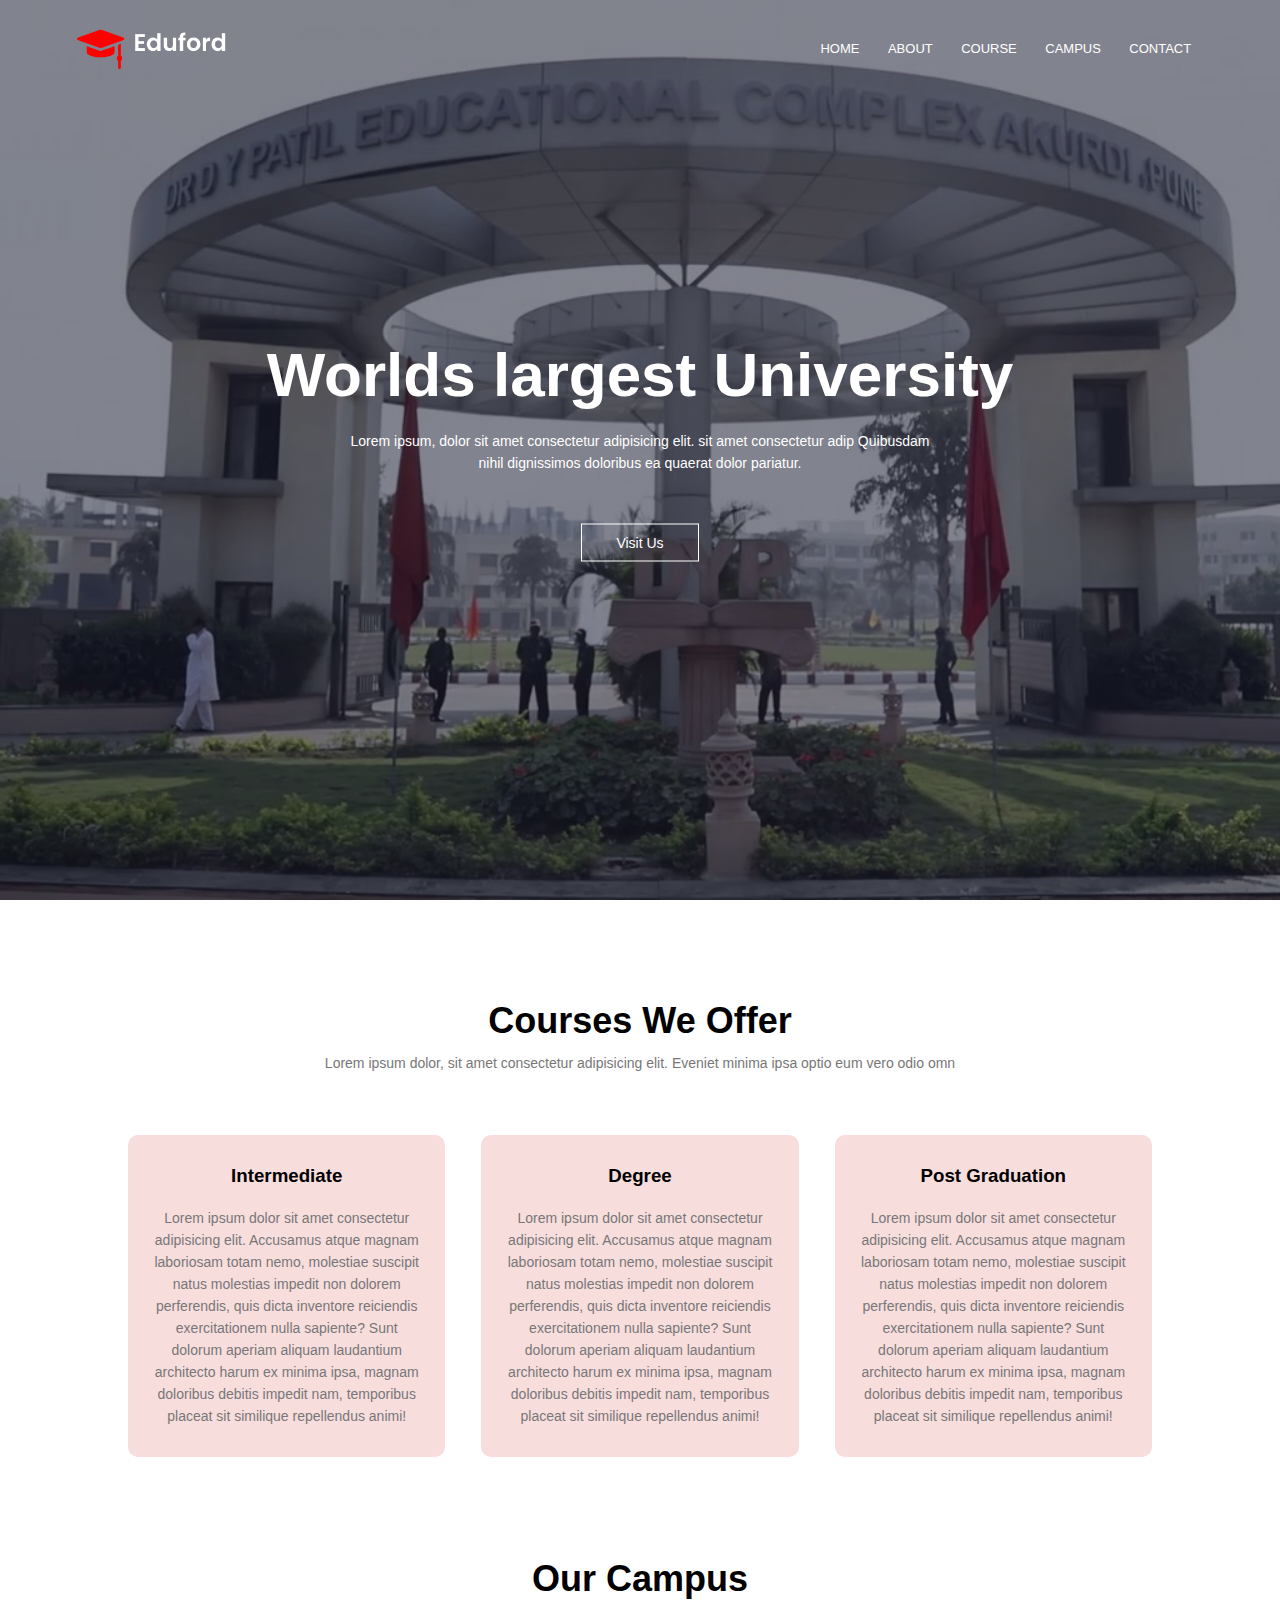
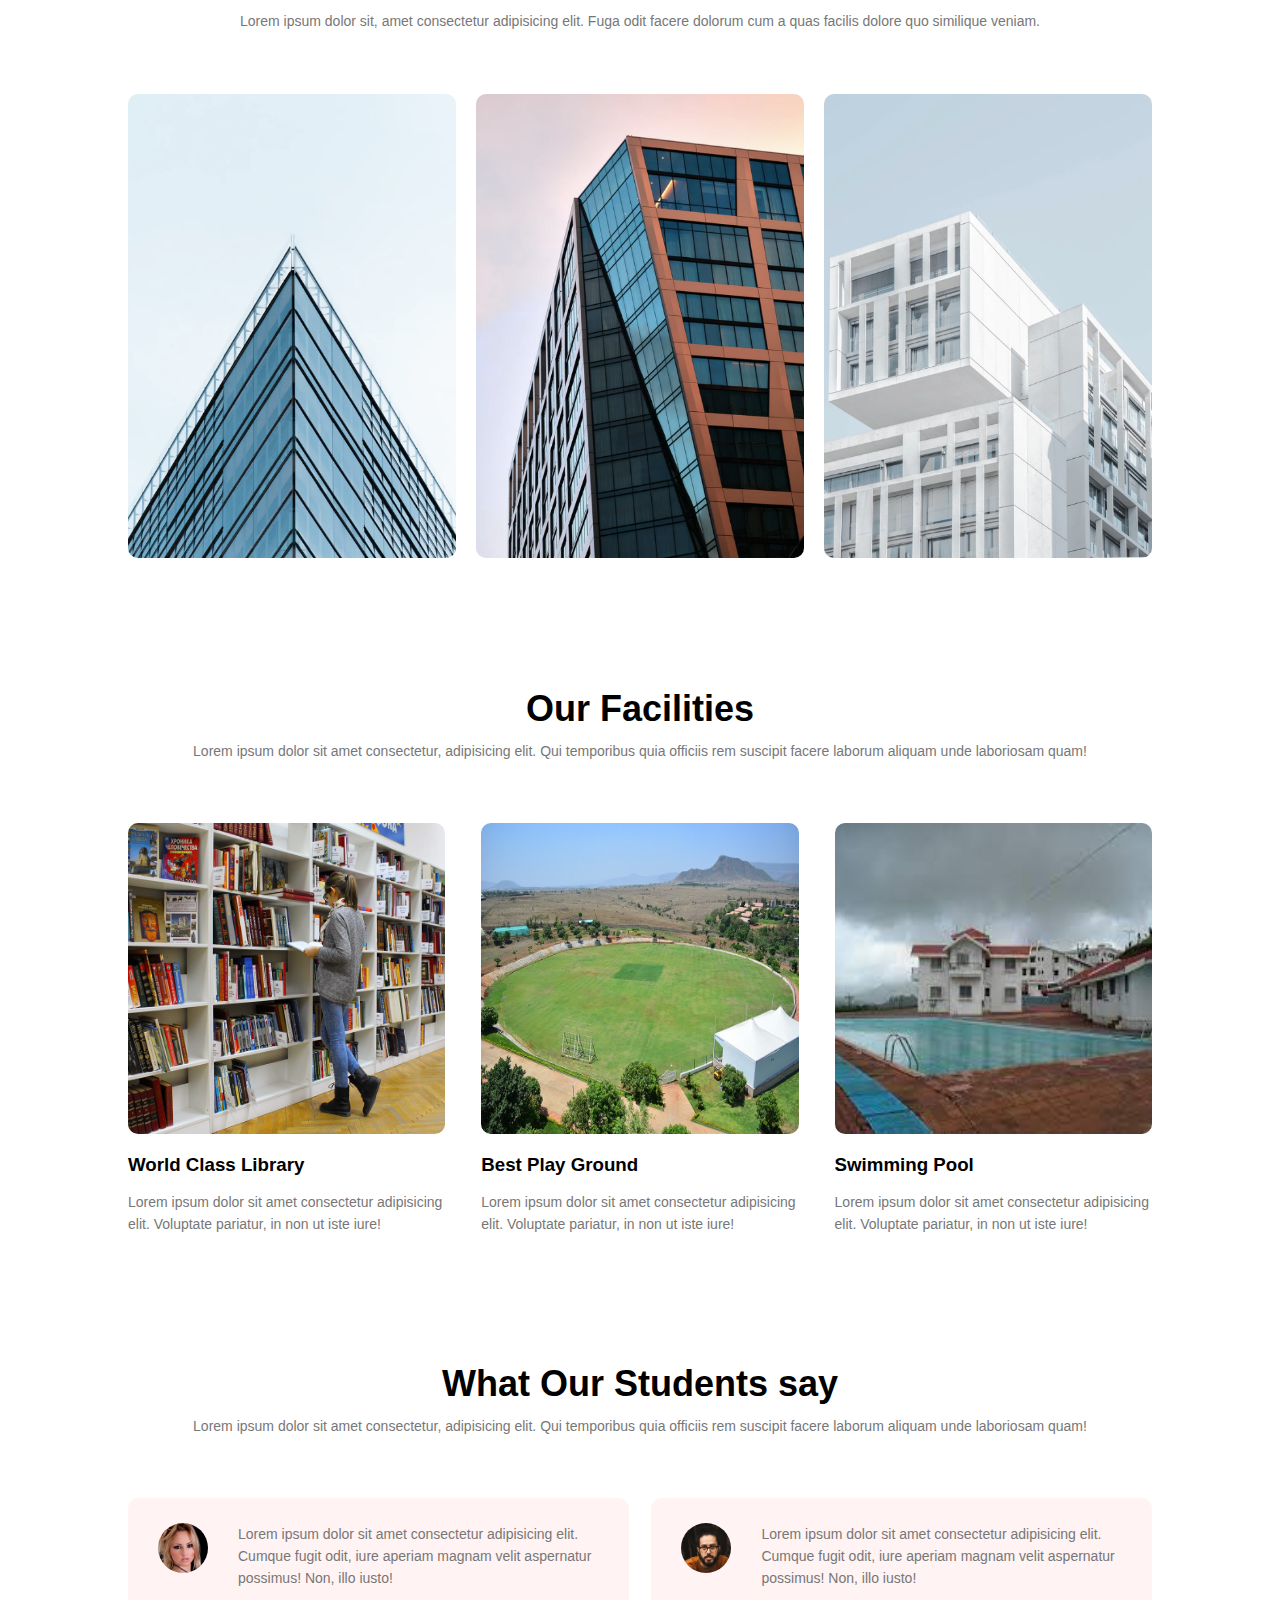
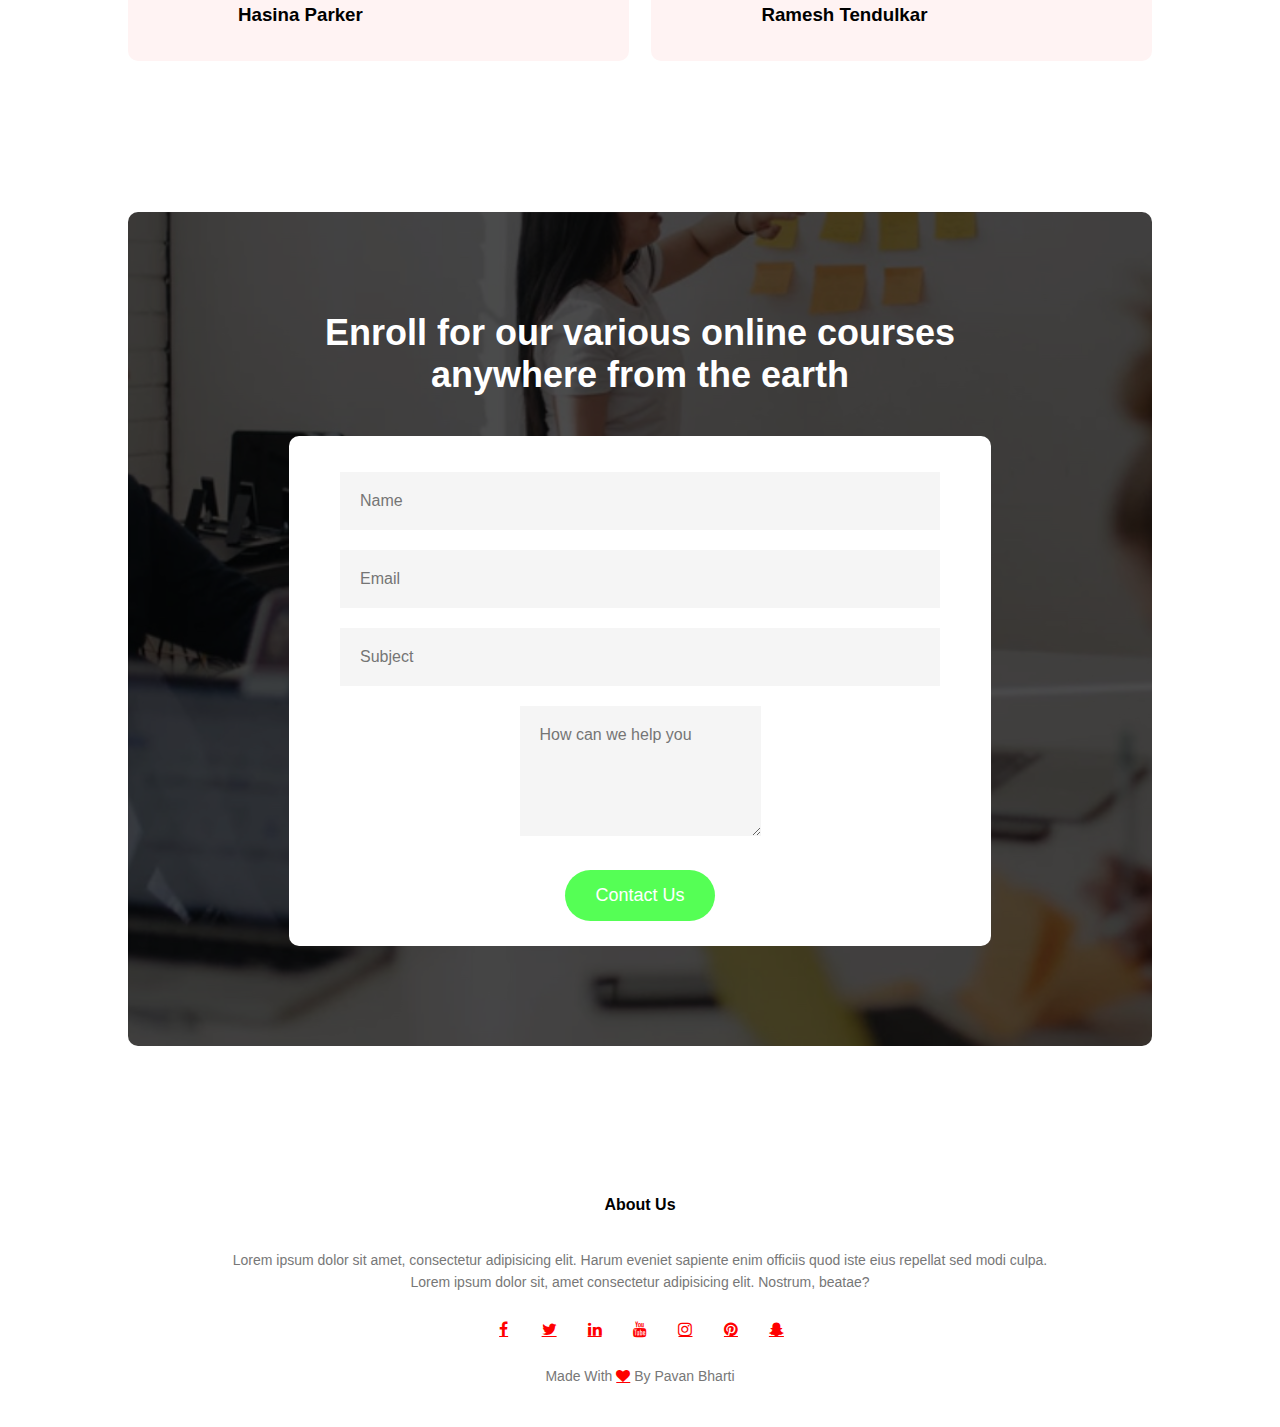
<file: Task2-landingpage-pavan/index.html>
<!DOCTYPE html>
<html lang="en">
<head>
    <meta charset="UTF-8">
    <meta http-equiv="X-UA-Compatible" content="IE=edge">
    <meta name="viewport" content="width=device-width, initial-scale=1.0">
    <title>Univesity</title>
    <link rel="stylesheet" href="style.css">
    <link rel="stylesheet" href="https://cdnjs.cloudflare.com/ajax/libs/font-awesome/4.7.0/css/font-awesome.min.css">
</head>
<body>
    <section class="header">
        <nav>
            <a href="index.html"><img src="images/logo.png" alt=""></a>
            <div class="nav-links" id="navLinks">
                <ul>
                    <img src="images/cross.png" class="fa-solid cross" onclick="hideMenu()">
                    <li><a href="">HOME</a></li>
                    <li><a href="#abt">ABOUT</a></li>
                    <li><a href="#crs">COURSE</a></li>
                    <li><a href="#cam">CAMPUS</a></li>
                    <li><a href="#ct">CONTACT</a></li>
                </ul>
            </div>
            <img src="images/ham.png" class="fa-solid menu" onclick="showMenu()">
        </nav>

<div class="text-box">
    <h1>Worlds largest University</h1>
    <p>Lorem ipsum, dolor sit amet consectetur adipisicing elit. sit amet consectetur adip Quibusdam <br> nihil dignissimos doloribus ea quaerat dolor pariatur.</p>
    <a href="" class="hero-btn">Visit Us</a>
</div>

    </section>

<!-- ---------------------------------------  course  ---------------------------------------------------- -->

<section class="course" id="crs">
    <h1>Courses We Offer</h1>
    <p>Lorem ipsum dolor, sit amet consectetur adipisicing elit. Eveniet minima ipsa optio eum vero odio omn</p>
    
    <div class="row">
        <div class="course-col">
            <h3>Intermediate</h3>
            <p>Lorem ipsum dolor sit amet consectetur adipisicing elit. Accusamus atque magnam laboriosam totam nemo, molestiae suscipit natus molestias impedit non dolorem perferendis, quis dicta inventore reiciendis exercitationem nulla sapiente? Sunt dolorum aperiam aliquam laudantium architecto harum ex minima ipsa, magnam doloribus debitis impedit nam, temporibus placeat sit similique repellendus animi!</p>
        </div>
        <div class="course-col">
            <h3>Degree</h3>
            <p>Lorem ipsum dolor sit amet consectetur adipisicing elit. Accusamus atque magnam laboriosam totam nemo, molestiae suscipit natus molestias impedit non dolorem perferendis, quis dicta inventore reiciendis exercitationem nulla sapiente? Sunt dolorum aperiam aliquam laudantium architecto harum ex minima ipsa, magnam doloribus debitis impedit nam, temporibus placeat sit similique repellendus animi!</p>
        </div>
        <div class="course-col">
            <h3>Post Graduation</h3>
            <p>Lorem ipsum dolor sit amet consectetur adipisicing elit. Accusamus atque magnam laboriosam totam nemo, molestiae suscipit natus molestias impedit non dolorem perferendis, quis dicta inventore reiciendis exercitationem nulla sapiente? Sunt dolorum aperiam aliquam laudantium architecto harum ex minima ipsa, magnam doloribus debitis impedit nam, temporibus placeat sit similique repellendus animi!</p>
        </div>
    </div>
</section>

<!-- ---------------------------------- campus --------------------------------------- -->

<section class="campus" id="cam">
    <h1>Our Campus</h1>
    <p>Lorem ipsum dolor sit, amet consectetur adipisicing elit. Fuga odit facere dolorum cum a quas facilis dolore quo similique veniam.</p>
    <div class="row">
        <div class="campus-col">
            <img src="images/london.png">
            <div class="layer">
                <h3>Pune</h3>
            </div>
        </div>
        <div class="campus-col">
            <img src="images/newyork.png">
            <div class="layer">
                <h3>Lonavala</h3>
            </div>
        </div>
        <div class="campus-col">
            <img src="images/washington.png">
            <div class="layer">
                <h3>Vadgaon</h3>
            </div>
        </div>
    </div>
</section>


<!-- -------------------------------------- facilities ------------------------------------------------- -->


<section class="facilities">
    <h1>Our Facilities</h1>
    <p>Lorem ipsum dolor sit amet consectetur, adipisicing elit. Qui temporibus quia officiis rem suscipit facere laborum aliquam unde laboriosam quam!</p>

    <div class="row">
        <div class="facilities-col">
            <img src="images/library.png" alt="">
            <h3>World Class Library</h3>
            <p>Lorem ipsum dolor sit amet consectetur adipisicing elit. Voluptate pariatur, in non ut iste iure!</p>
        </div>
        <div class="facilities-col">
            <img src="images/playgroud.jpeg" alt="">
            <h3>Best Play Ground</h3>
            <p>Lorem ipsum dolor sit amet consectetur adipisicing elit. Voluptate pariatur, in non ut iste iure!</p>
        </div>
        <div class="facilities-col">
            <img src="images/sinhgadSwimming.jpg" alt="">
            <h3> Swimming Pool</h3>
            <p>Lorem ipsum dolor sit amet consectetur adipisicing elit. Voluptate pariatur, in non ut iste iure!</p>
        </div>
    </div>
</section>

<!-- ----------------------------------testimonails ------------------------------------------------------ -->

<section class="testimonials" id="test">
    <h1>What Our Students say</h1>
    <p>Lorem ipsum dolor sit amet consectetur, adipisicing elit. Qui temporibus quia officiis rem suscipit facere laborum aliquam unde laboriosam quam!</p>
    <div class="row">
        <div class="testimonial-col">
            <img src="images/user1.jpg" alt="">
            <div>
                <p>
                    Lorem ipsum dolor sit amet consectetur adipisicing elit. Cumque fugit odit, iure aperiam magnam velit aspernatur possimus! Non, illo iusto!
                </p>
                <h3>Hasina Parker</h3>
            </div>
        </div>
        <div class="testimonial-col">
            <img src="images/user2.jpg" alt="">
            <div>
                <p>
                    Lorem ipsum dolor sit amet consectetur adipisicing elit. Cumque fugit odit, iure aperiam magnam velit aspernatur possimus! Non, illo iusto!
                </p>
                <h3>Ramesh Tendulkar</h3>
            </div>
        </div>
    </div>
</section>


<!-- ------------------------------------ Call to action -------------------------------------------------- -->

<section class="cta" id="ct">
    <h1>Enroll for our various online courses <br> anywhere from the earth</h1>
    <form>
        <input type="text" class="form-control form-control-lg" placeholder="Name">
        <input type="email" class="form-control mt-3" placeholder="Email">
        <input type="text" class="form-control mt-3" placeholder="Subject">
        <div class="mb-3 mt-3">
            <textarea class="form-control" rows="5" id="comment" name="text" placeholder="How can we help you"></textarea>
        </div>
        <button type="button" class="btn btn-success mt-3">Contact Us</button>
    </form>
    

</section>


<!-- ------------------------------------- fotter ---------------------------------------------------------- -->

<section class="footer" id="abt">
    <h4>About Us</h4>
    <p>Lorem ipsum dolor sit amet, consectetur adipisicing elit. Harum eveniet sapiente enim officiis quod iste eius repellat sed modi culpa. <br> Lorem ipsum dolor sit, amet consectetur adipisicing elit. Nostrum, beatae?</p>
    <div class="icons">
        <a href="#" class="fa fa-facebook"></a>
        <a href="#" class="fa fa-twitter"></a>
        <a href="#" class="fa fa-linkedin"></a>
        <a href="#" class="fa fa-youtube"></a>
        <a href="#" class="fa fa-instagram"></a>
        <a href="#" class="fa fa-pinterest"></a>
        <a href="#" class="fa fa-snapchat-ghost"></a>
    </div>
    <p>Made With <a href="#" class="fa fa-heart"></a> By Pavan Bharti</p>
</section>



<!-- ------------------------------------- javascript  ---------------------------------------------------- -->
    <script>
        let navLInks = document.getElementById("navLinks");

        function showMenu(){
            navLInks.style.right = "0px";
        }
        function hideMenu(){
            navLInks.style.right = "-200px";
        }
    </script>
</body>
</html>
</file>
<file: Task2-landingpage-pavan/style.css>
*{
    padding: 0%;
    margin: 0%;
    font-family: 'Segoe UI', Tahoma, Geneva, Verdana, sans-serif;
}
.header{
    min-height: 100vh;
    width: 100%;
    background-image:linear-gradient(rgba(4,9,30,0.5),rgba(4,9,30,0.5)),url(images/dypcoe-2.webp);
    background-position: center;
    background-size: cover;
    position: relative;
}
nav{
    display: flex;
    padding: 2% 6%;
    justify-content: space-between;
    align-items: center;
}
nav img{
    width: 150px;
}
.nav-links{
    flex: 1;
    text-align:right;
}
.nav-links ul li{
    list-style-type: none;
    display: inline-block;
    padding: 8px 12px;
    position: relative;
}
.nav-links ul li a{
    color: white;
    text-decoration: none;
    font-size: 13px;
}
.nav-links ul li::after{
    content: "";
    width: 0%;
    height: 2px;
    background: #f44336;
    display: block;
    margin: auto;
    transition: 0.5s;
}
.nav-links ul li:hover::after{
    width: 100%;
}
.text-box{
    width: 90%;
    color: white;
    position: absolute;
    top: 50%;
    left: 50%;
    transform: translate(-50%,-50%);
    text-align: center;
}
.text-box h1{
    font-size: 62px;
}
.text-box p{
    margin: 10px 0 40px;
    font-size: 14px;
    color: white;
}
.hero-btn{
    display: inline-block;
    text-decoration: none;
    color: white;
    border: 1px solid white;
    padding: 10px 34px;
    font-size: 14px;
    background: transparent;
    position: relative;
    cursor: pointer;
    transition: 1s;
}
.hero-btn:hover{
    background-color: #f44336;
    background-color: #f44336;
    transition: 1s;
}
nav .fa-solid{
    display: none;
    width: 22px;
    position: absolute;
}

@media (max-width:700px){
    .text-box h1{
        font-size: 20px;
    }    
    .nav-links ul li{
        display: block;
    }
    .nav-links{
        position: absolute;
        background-color:#f44336;
        height: 100vh;
        width: 200px;
        top: 0;
        right: -200px;
        text-align: left;
        z-index: 2;
        transition: 1s;
    }
    nav .fa-solid{
        display: block;
        color: white;
        margin: 10px;
        font-size: 22px;
        cursor: pointer;
    }
    .nav-links ul li{
        padding: 40px 0 0 50px ;
    }
    nav .menu{
        right: 10px;
        top: 3px;
    }
}

/* ------------------ courses ---------------- */

.course{
    width: 80%;
    margin: auto;
    text-align: center;
    padding-top: 100px;
}
h1{
    font-size: 36px;
    font-weight: 600;
}
p{
    color: #777;
    font-size: 14px;
    font-weight: 300;
    line-height: 22px;
    padding: 10px;
}
.row{
    margin-top: 5%;
    display: flex;
    justify-content: space-between;
}
.course-col{
    flex-basis: 31%;
    background: #f8dddd;
    border-radius: 10px;
    margin-bottom: 5%;
    padding: 20px 12px;
    box-sizing: border-box;
    transition: 0.5s;
}
h3{
    text-align: center;
    font-weight: 600;
    margin: 10px 0 ;
}
.course-col:hover{
    box-shadow: 0 0 20px 0px rgba(0,0,0,0.2);
}


@media (max-width:700px) {
    .row{
        flex-direction: column;
    }
}

/* -------------------campus---------------------- */

.campus{
    width: 80%;
    margin: auto;
    text-align: center;
    padding-top: 50px;
}

.campus-col{
    flex-basis: 32%;
    border-radius: 10px;
    margin-bottom: 30px;
    position: relative;
    overflow: hidden;
}
.campus-col img{
    width: 100%;
    display: block;
}
.layer{
    background: transparent;
    height: 100%;
    width: 100%;
    position: absolute;
    top: 0;
    left: 0;
    transition: 0.5s;
}
.layer:hover{
    background:rgba(255, 60, 60, 0.7) ;
}
.layer h3{
    width: 100%;
    font-weight: 500;
    color: white;
    font-size: 26px;
    bottom: 0;
    left: 50%;
    transform: translateX(-50%);
    position: absolute;
    opacity: 0;
    transition: 0.5s;
}
.layer:hover h3{
    bottom: 49%;
    opacity: 1;
}

/* facilities---------------------------------- */

.facilities{
    width: 80%;
    margin: auto;
    text-align: center;
    padding-top: 100px;
}
.facilities-col{
    flex-basis: 31%;
    border-radius: 10px;
    margin-bottom: 5%;
    text-align: left;
}
.facilities-col img{
    width: 100%;
    border-radius: 10px;
    height: 80%;
}
.facilities-col p{
    padding: 0;
}
.facilities-col h3{
    margin-top: 16px;
    margin-bottom: 15px;
    text-align: left;
}

/* -----testimonilas----------- */

.testimonials{
    width: 80%;
    margin: auto;
    padding-top: 100px;
    text-align: center;
}
.testimonial-col{
    flex-basis: 44%;
    border-radius: 10px;
    margin-bottom: 5%;
    text-align: left;
    background: #fff3f3;
    padding: 25px;
    cursor: pointer;
    display: flex;
}
.testimonial-col img{
    height: 50px;
    margin-left: 5px;
    margin-right: 30px;
    border-radius: 50%;
}
.testimonial-col p{
    padding: 0;
}
.testimonial-col h3{
    margin-top: 15px;
    text-align: left;
}


/* --------------call to action */

.cta{
    margin: 100px auto;
    width: 80%;
    background-image: linear-gradient(rgba(0,0,0,0.7),rgba(0,0,0,0.7)),url(images/banner2.jpg);
    background-position: center;
    background-size: cover;
    border-radius: 10px;
    text-align: center;
    padding: 100px 0;
}
.cta h1{
    color: white;
    margin-bottom: 40px;
    padding: 0;
}
@media (max-width:700px) {
    .cta h1{
        font-size: 24px;
    }
}


/*  -------------- footer----------------- */

.footer{
    width: 100%;
    text-align: center;
    padding: 30px 0;
}
.footer h4{
    margin-bottom: 25px;
    margin-top: 20px;
    font-weight: 600;
}
.icons .fa{
    width: 15px;
    color: red;
    margin: 0 13px;
    cursor: pointer;
    padding: 18px 0;
}
.fa-heart{
    color: red;
}
form{
   
    background: #fff;
    display: flex;
    flex-direction: column;
    padding: 2vw 4vw;
    width: 90%;
    max-width: 600px;
    border-radius: 10px; 
    margin: auto;
    padding: auto;
}
form input, form textarea{
    border: 0;
    margin: 10px 0;
    padding: 20px;
    outline: none;
    background: #f5f5f5;
    font-size: 16px;
}
form button{
    padding: 15px;
    background: rgb(85, 255, 85);
    color: white;
    font-size: 18px;
    border: 0;
    outline: none;
    cursor: pointer;
    width: 150px;
    margin: 20px auto 0;
    border-radius: 30px;
}
</file>
